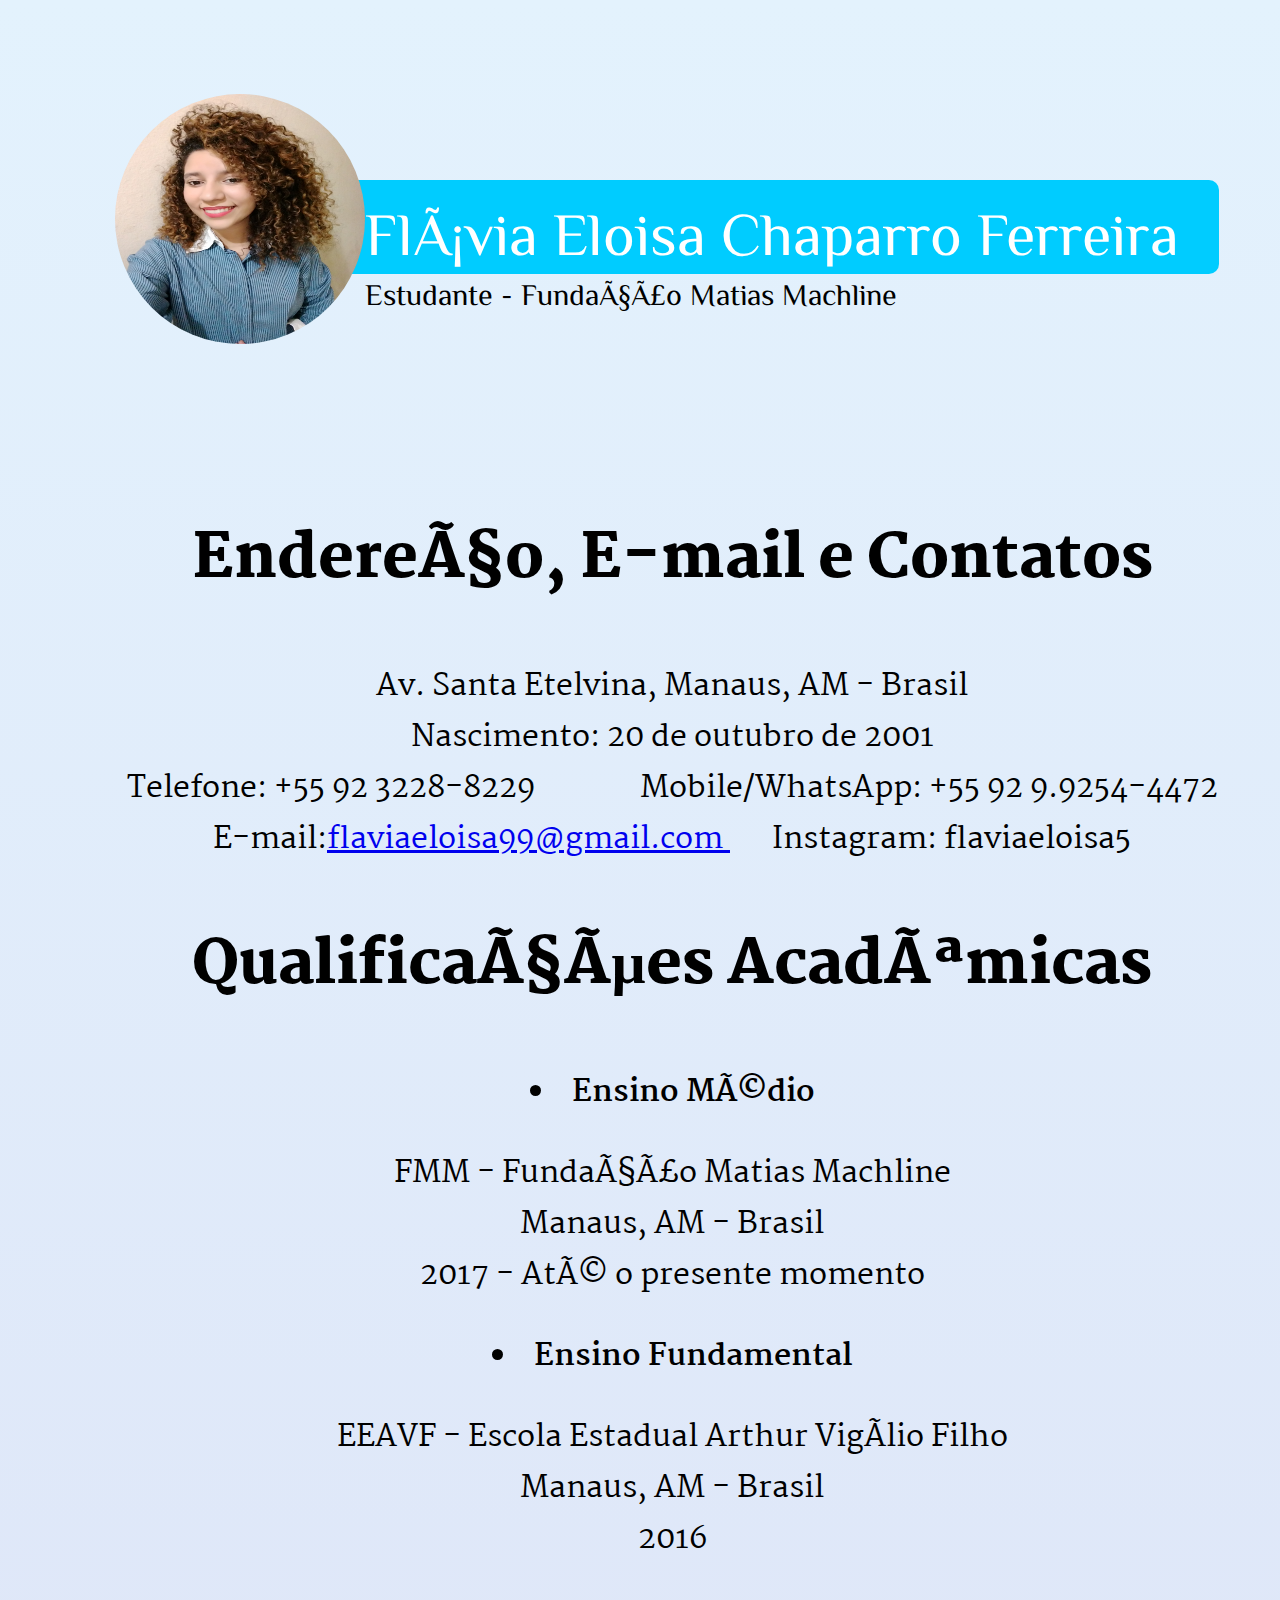
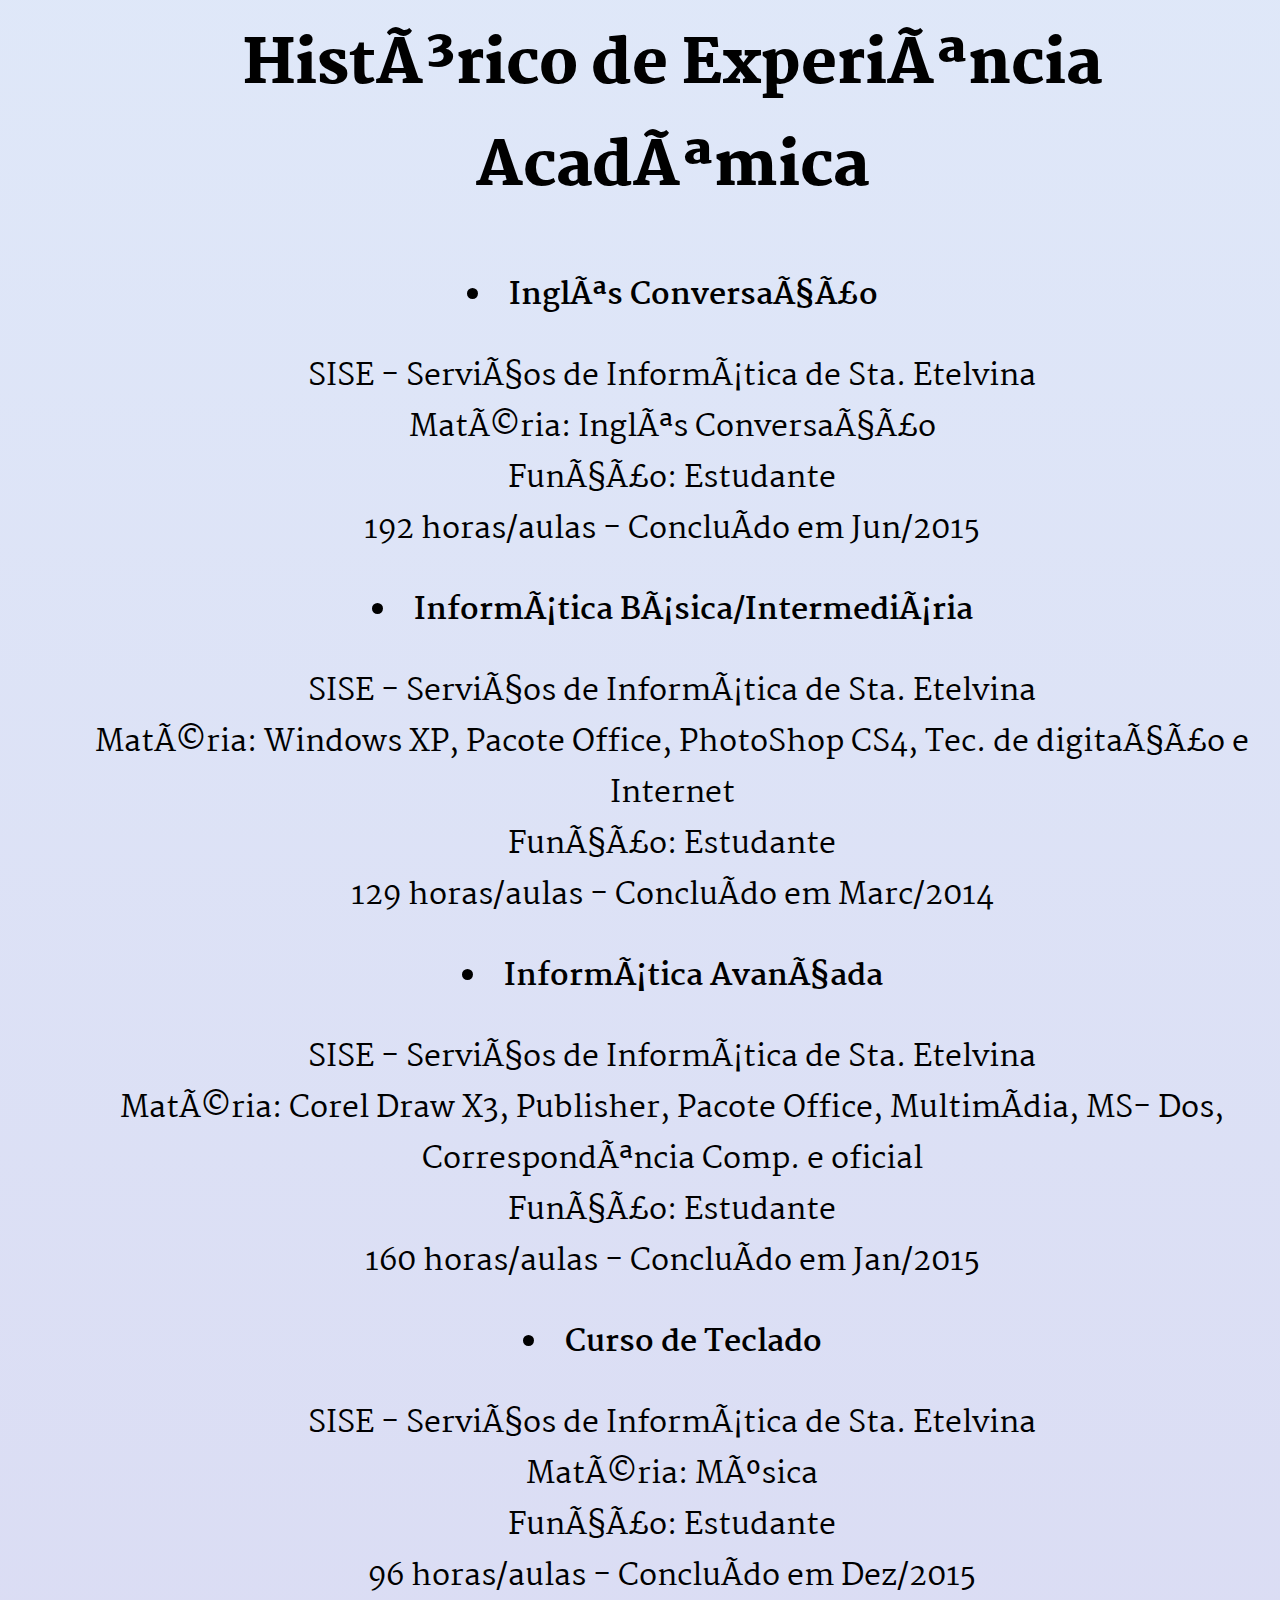
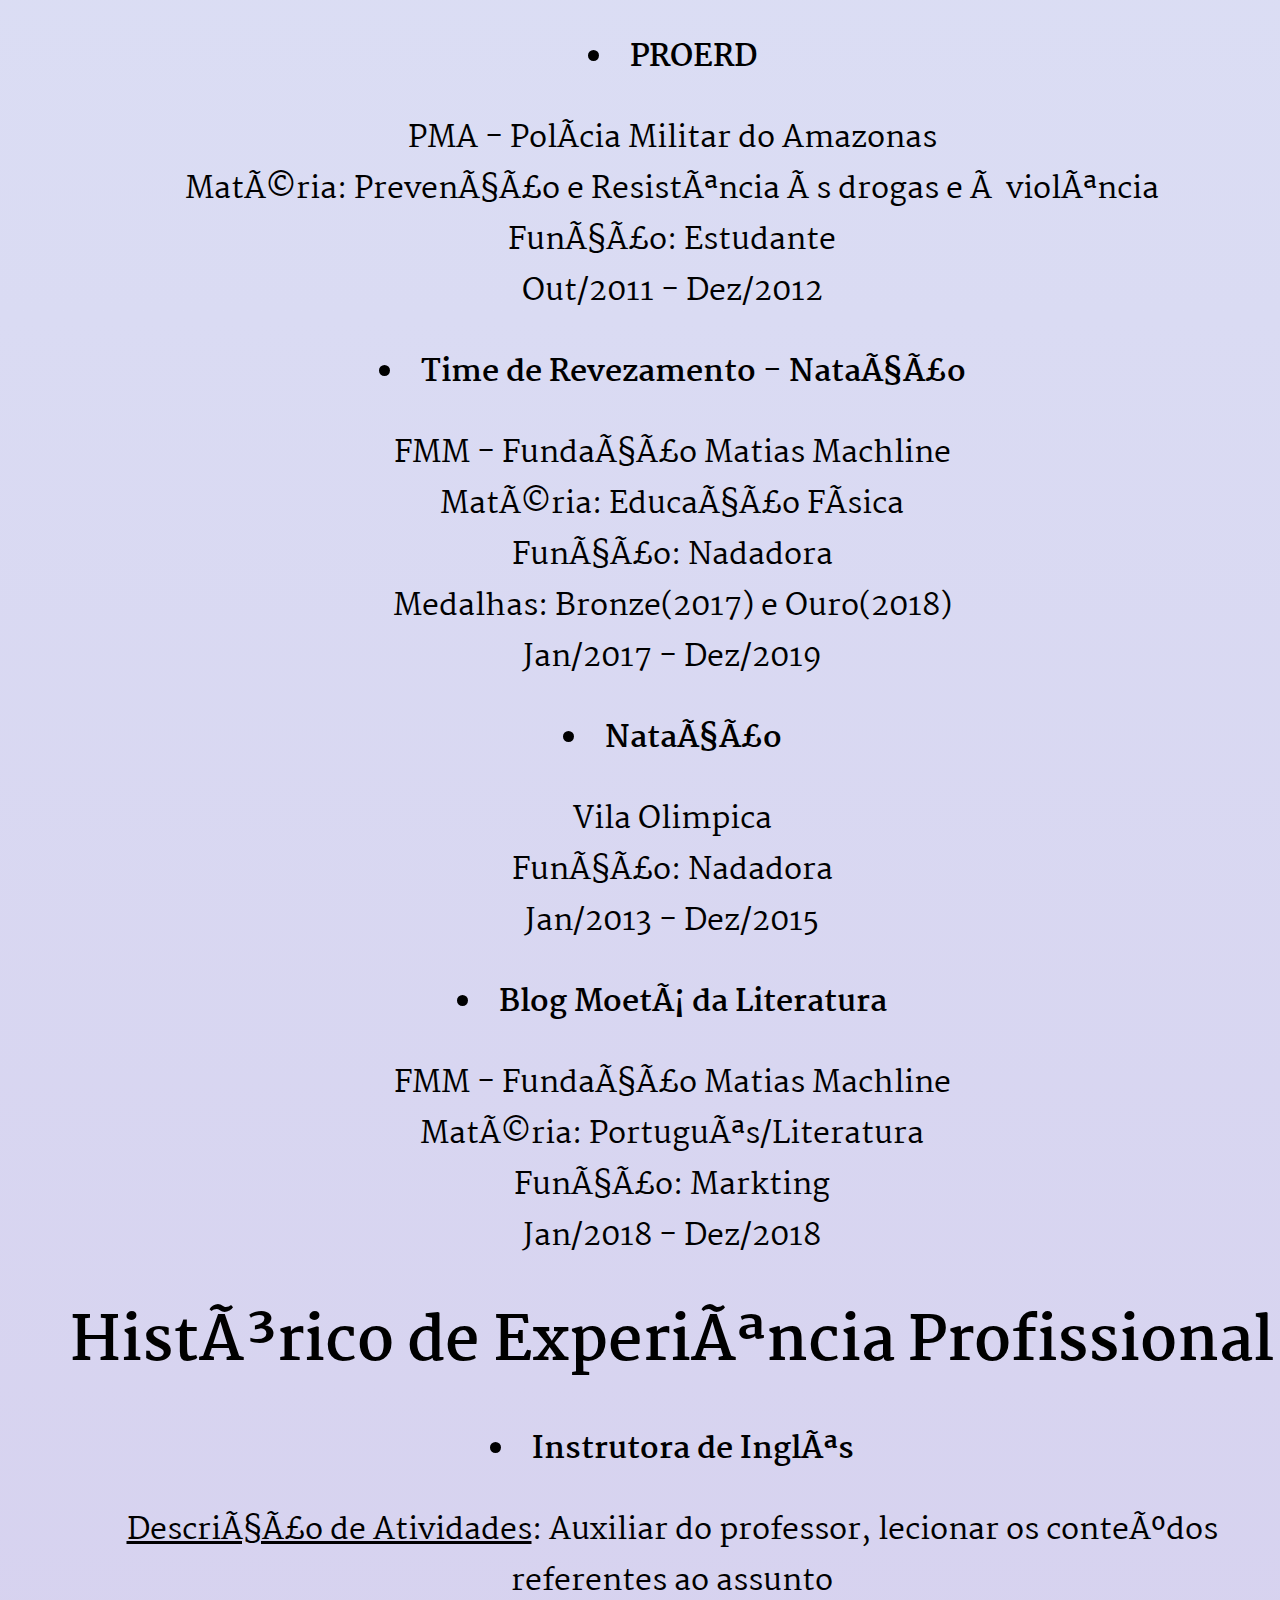
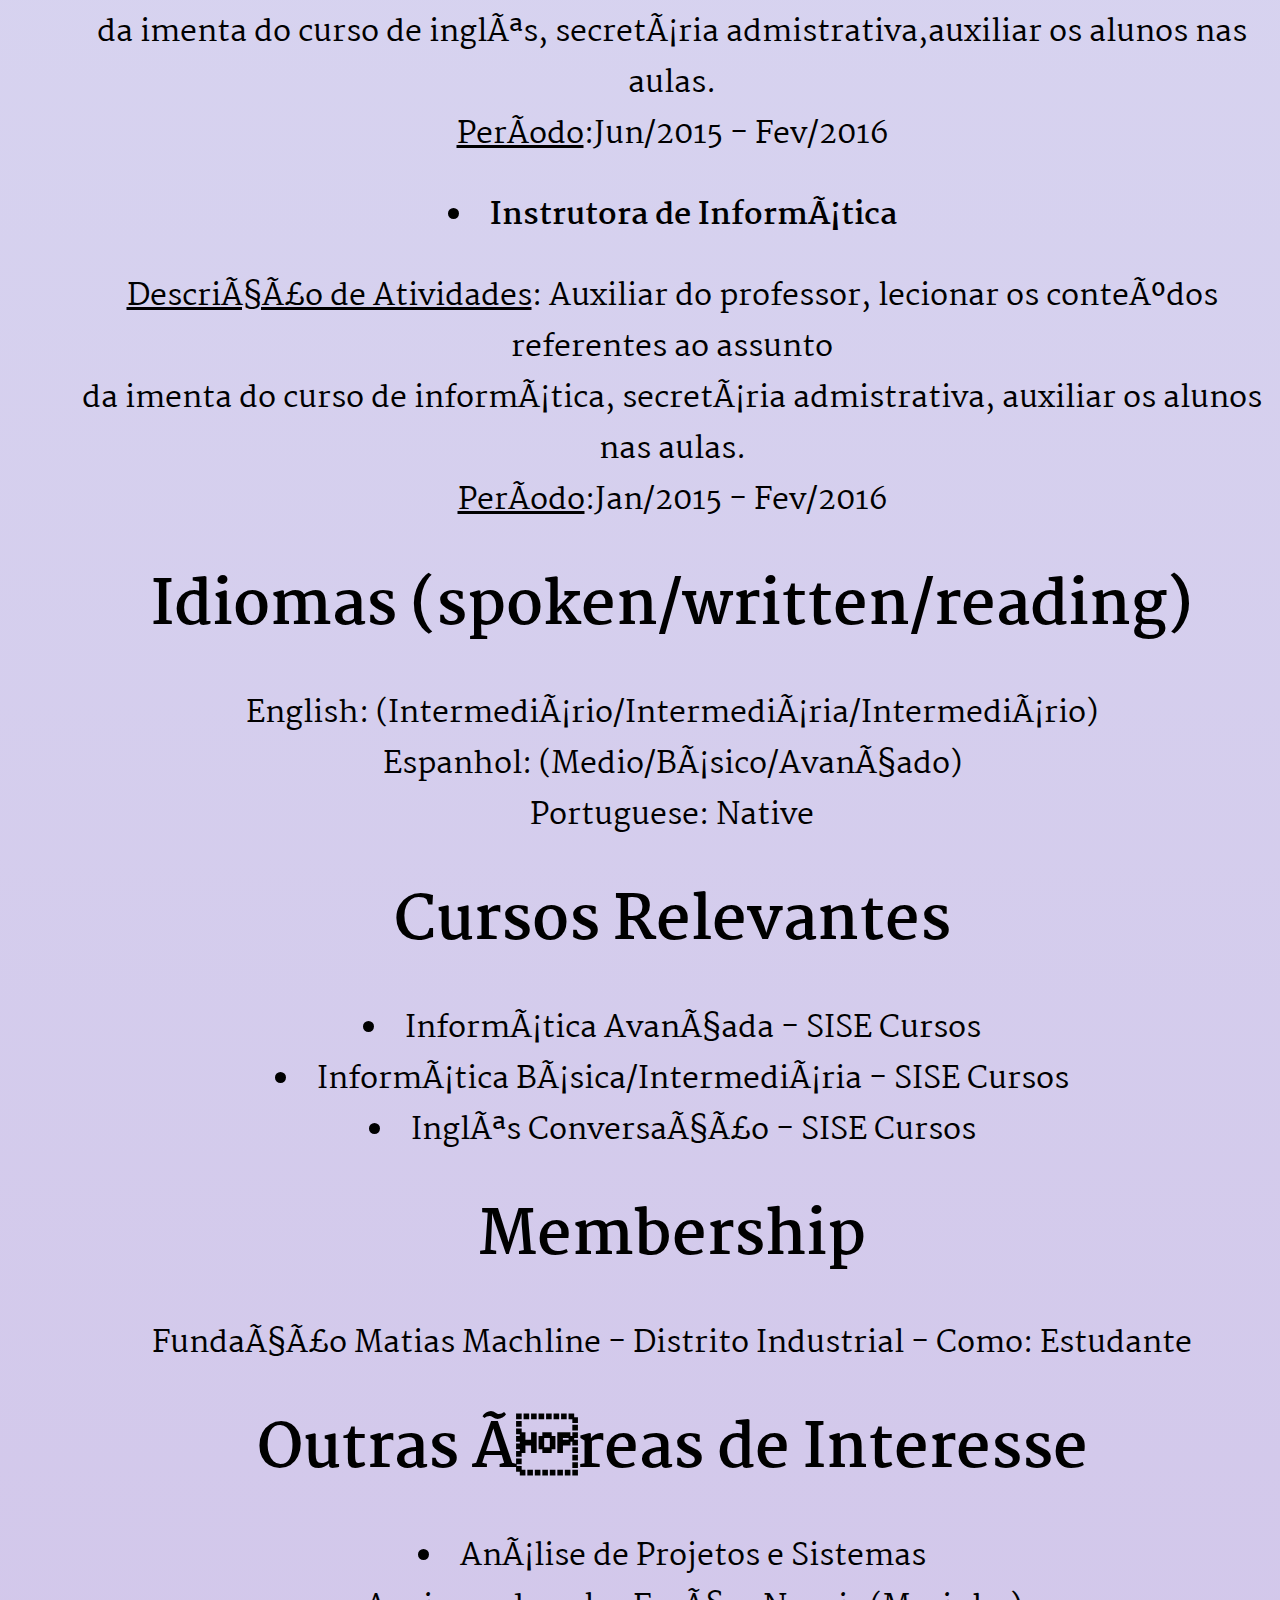
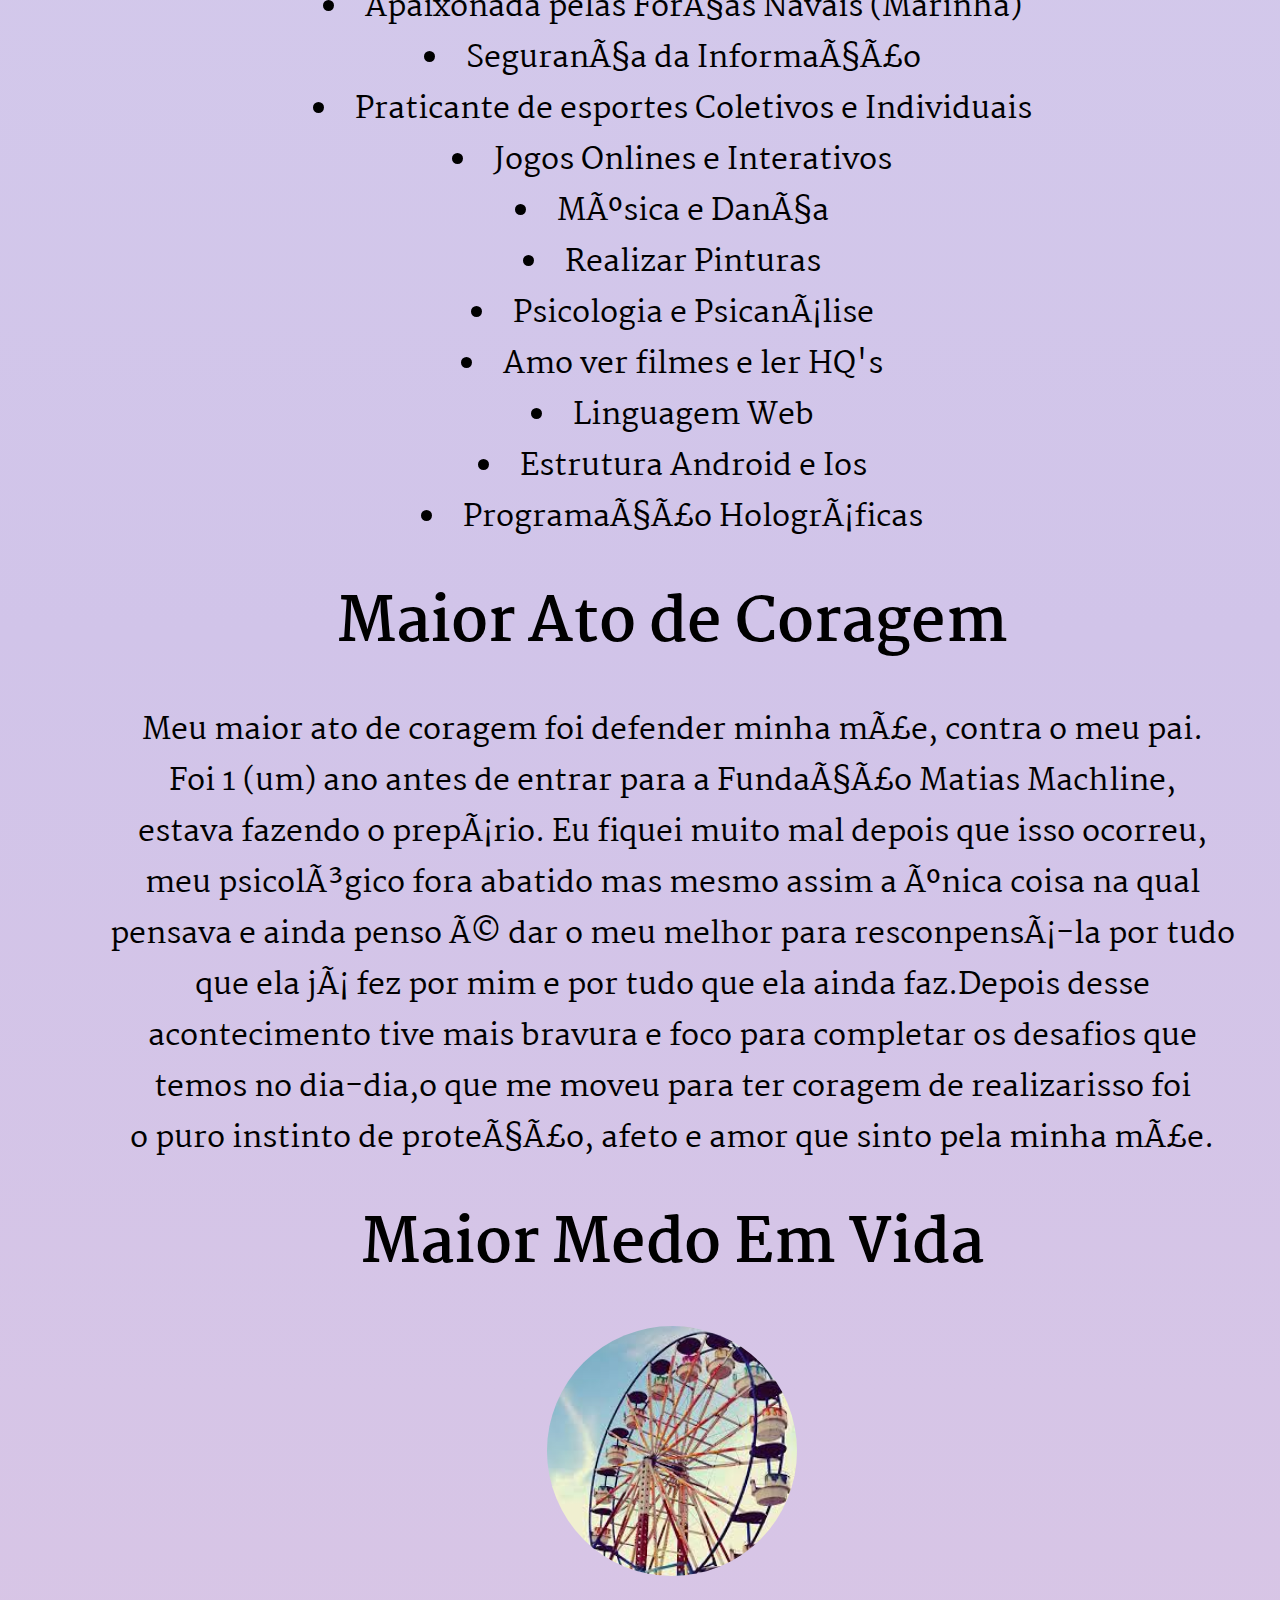
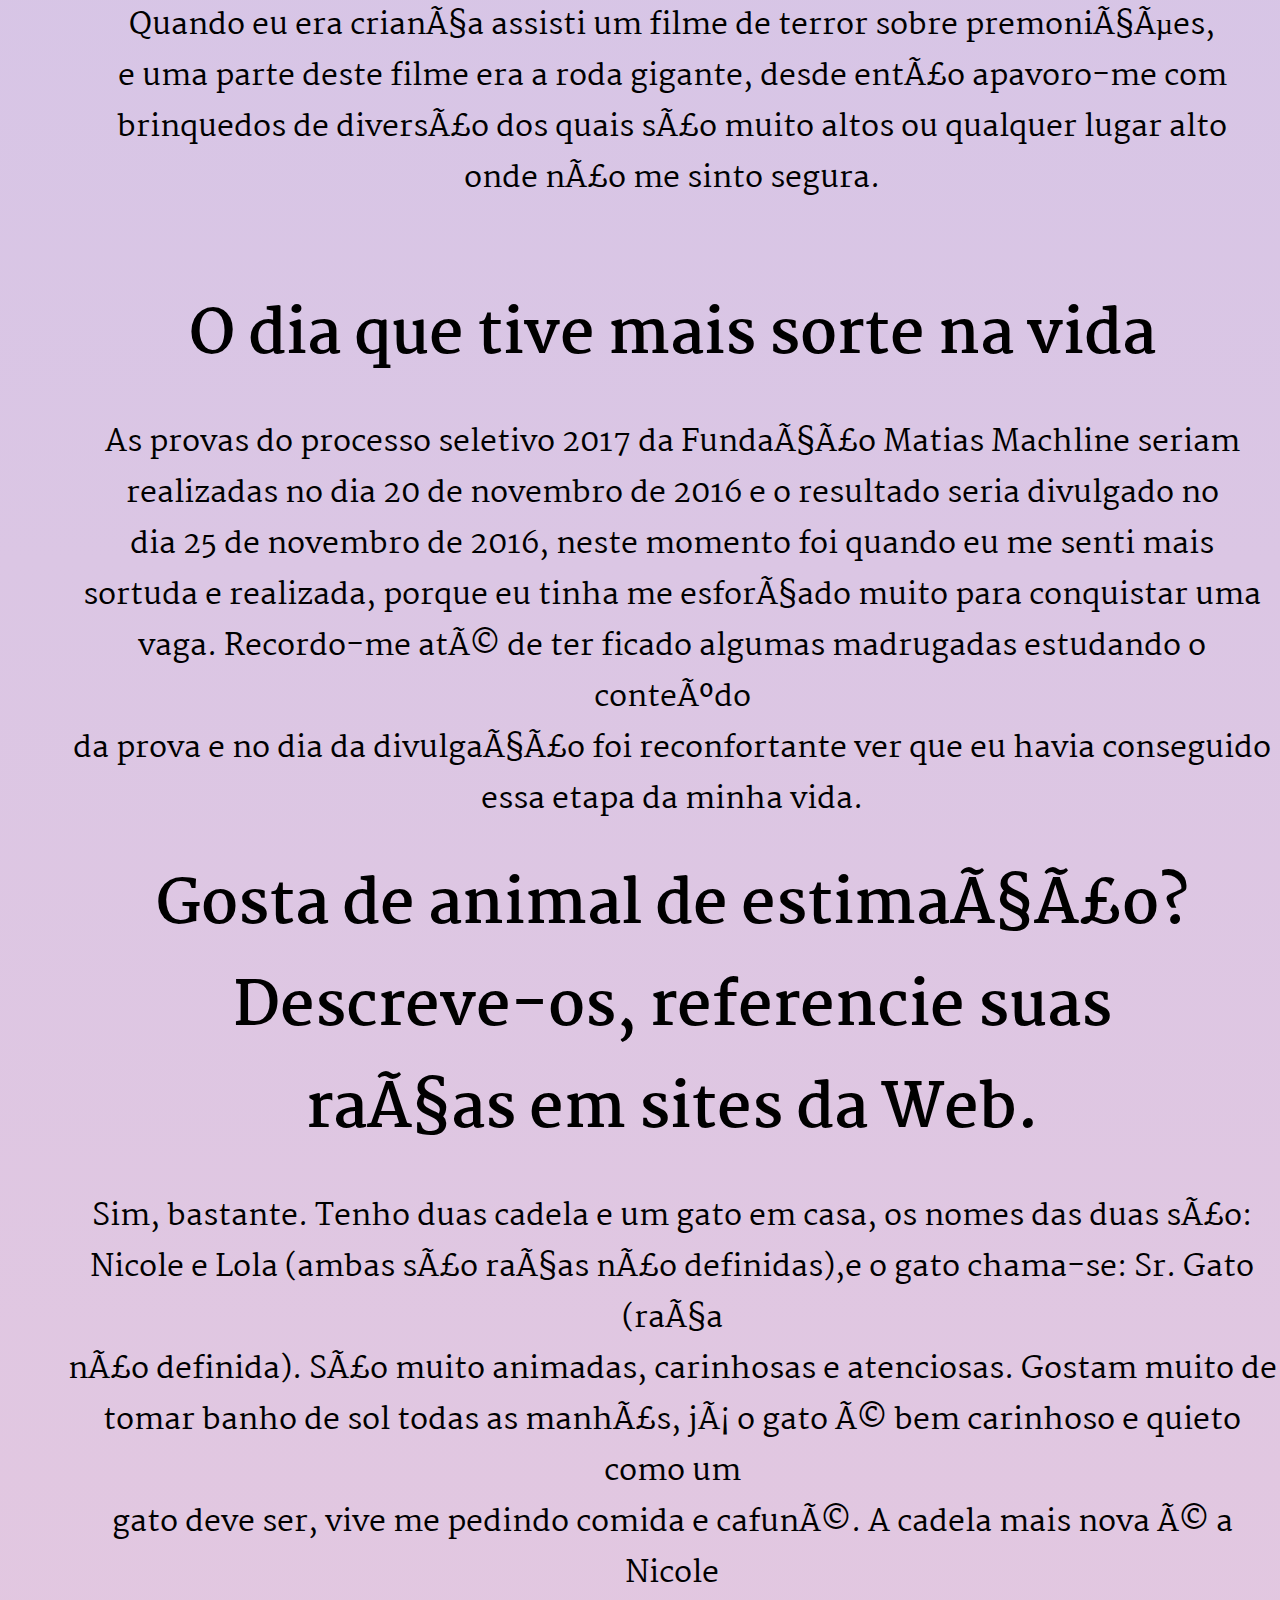
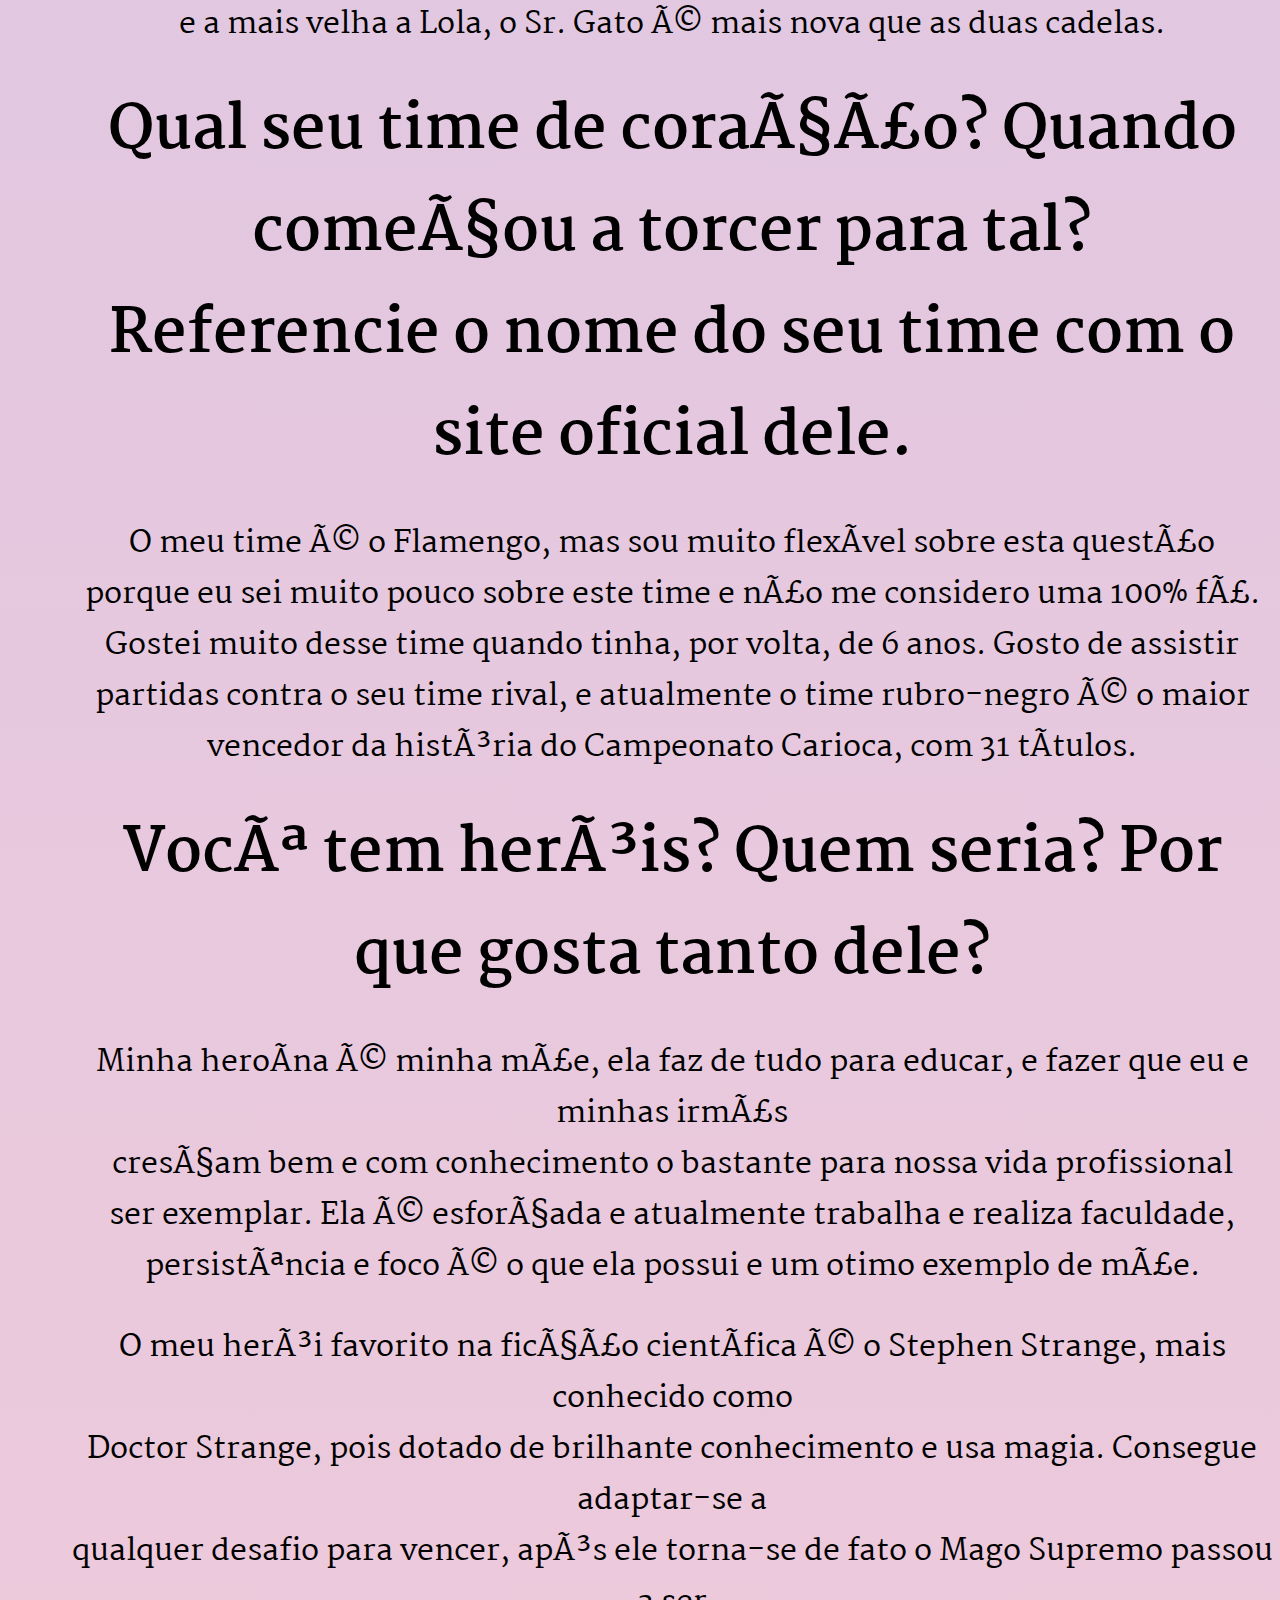
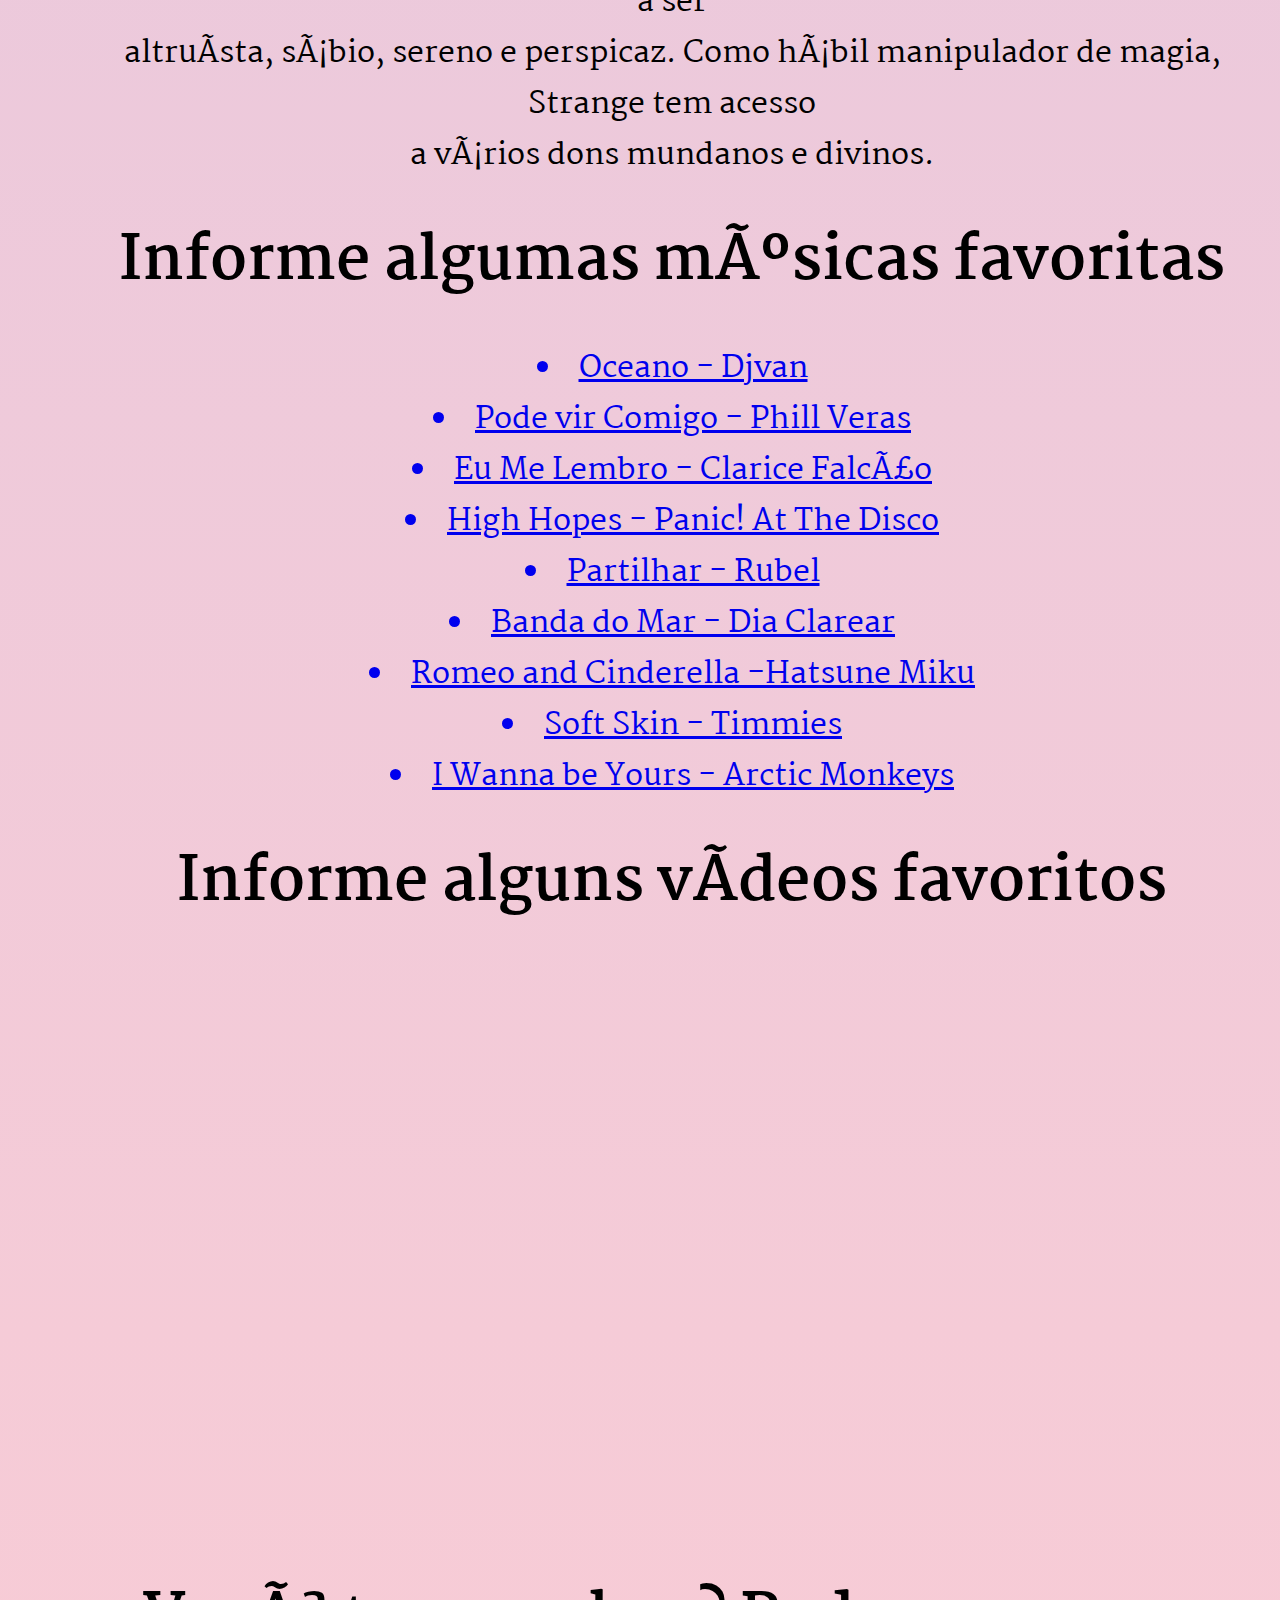
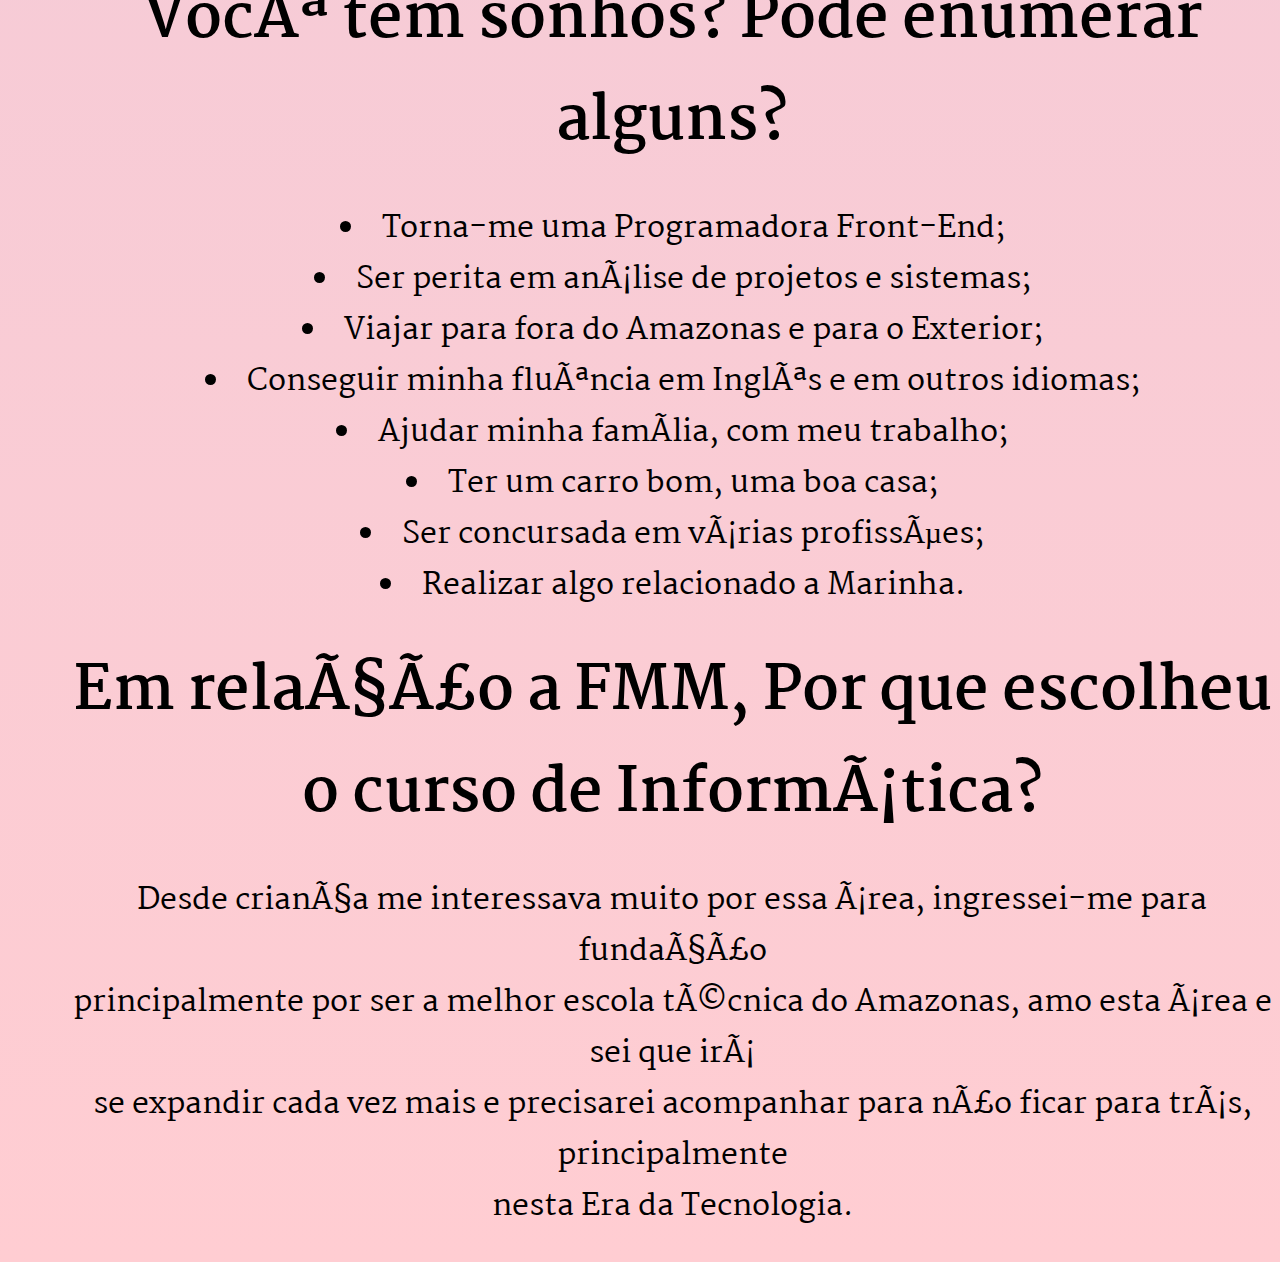
<file: index.html>
<html>
	<head>
		<meta content = "text/html"charset = "utp-8"> 
		<title>Curriculum Vitae</title>
		<link href="https://fonts.googleapis.com/css?family=El+Messiri|Kaushan+Script|Lobster|Martel&display=swap" rel="stylesheet"> 
		
	</head>
	
	<link rel = "stylesheet"  href="css/styles.css" >
	
	<body>
		<div class = "tracejado"><img class = "profile" src="Imagem\perfil1.jpg"/><font>Flávia Eloisa Chaparro Ferreira</font></div>
		<div class = "prof">Estudante - Fundação Matias Machline</div>		
		
		<!--Endereço,etc--><br><br>
		<h5><b class = "Topico1">Endereço, E-mail e Contatos</b><br></h5>
		<p class ="Top1_Text">Av. Santa Etelvina, Manaus, AM - Brasil<br>
		Nascimento: 20 de outubro de 2001 <br>
		Telefone: +55 92 3228-8229 &nbsp; &nbsp; &nbsp; &nbsp; &nbsp; &nbsp;&nbsp;&nbsp; Mobile/WhatsApp:  +55 92 9.9254-4472<br>
		E-mail:<a href ="mailto: flaviaeloisa99@gmail.com?subject=Hello%20again">flaviaeloisa99@gmail.com </a> &nbsp &nbsp &nbsp
		Instagram: flaviaeloisa5</p>
		
		<!--Qualificações-->
		<h5><b>Qualificações Acadêmicas</b></h5>
		<b><li>Ensino Médio<br></li></b>
		<p>FMM - Fundação Matias Machline<br>
		Manaus, AM - Brasil <br>
		2017 - Até o presente momento</p>
		
		<b><li>Ensino Fundamental<br></li></b>
		<p>EEAVF - Escola Estadual Arthur Vigílio Filho <br>
		Manaus, AM - Brasil<br>
		2016</p>
		
		<!--Histórico Acadêmico-->
		<h5><b>Histórico de Experiência Acadêmica</b></h5>
		<b><li>Inglês Conversação</li></b>
		<p>SISE - Serviços de Informática de Sta. Etelvina<br>
		Matéria: Inglês Conversação<br>
		Função: Estudante<br>
		192 horas/aulas -  Concluído em Jun/2015</p>
		
		<b><li>Informática Básica/Intermediária</li></b>
		<p>SISE - Serviços de Informática de Sta. Etelvina<br>
		Matéria: Windows XP, Pacote Office, PhotoShop CS4, Tec. de digitação e Internet <br>
		Função: Estudante<br>
		129 horas/aulas -  Concluído em Marc/2014</p>
		
		<b><li>Informática Avançada</li></b>
		<p>SISE -  Serviços de Informática de Sta. Etelvina<br>
		Matéria: Corel Draw X3, Publisher, Pacote Office, Multimídia, MS- Dos, Correspondência Comp. e oficial<br>
		Função: Estudante <br>
		160 horas/aulas -  Concluído em Jan/2015</p>
		
		<b><li>Curso de Teclado</li></b>
		<p>SISE -  Serviços de Informática de Sta. Etelvina<br>
		Matéria: Música<br>
		Função: Estudante<br>
		96 horas/aulas -  Concluído em Dez/2015</p>
		
		<b><li>PROERD</li></b>
		<p>PMA - Polícia Militar do Amazonas<br>
		Matéria: Prevenção e Resistência às drogas e à violência<br>
		Função: Estudante<br>
		Out/2011 - Dez/2012</p>
		
		<b><li>Time de Revezamento - Natação</li></b>
		<p>FMM - Fundação Matias Machline<br>
		Matéria: Educação Física<br>
		Função: Nadadora<br>
		Medalhas: Bronze(2017) e Ouro(2018)<br>
		Jan/2017 - Dez/2019</p>
		
		<b><li>Natação</li></b>
		<p>Vila Olimpica<br>
		Função: Nadadora<br>
		Jan/2013 - Dez/2015</p>
		
		<b><li>Blog Moetá da Literatura</li></b>
		<p>FMM - Fundação Matias Machline<br>
		Matéria: Português/Literatura<br>
		Função: Markting <br>
		Jan/2018 - Dez/2018</p>
		
		<!--Histórico de Experiência Profissional-->
		<p><b>Histórico de Experiência Profissional</b></p>
		<b><li>Instrutora de Inglês</li></b>
		<p><u>Descrição de Atividades</u>: Auxiliar do professor, lecionar os conteúdos referentes ao assunto<br>
		da imenta do curso de inglês, secretária admistrativa,auxiliar os alunos nas aulas.<br>
		<u>Período</u>:Jun/2015 - Fev/2016 </p>
		
		<b><li>Instrutora de Informática</li></b>
		<p><u>Descrição de Atividades</u>: Auxiliar do professor, lecionar os conteúdos referentes ao assunto<br>
		da imenta do curso de informática, secretária admistrativa, auxiliar os alunos nas aulas.<br>
		<u>Período</u>:Jan/2015 - Fev/2016 </p>
		
		<!--IDIOMAS-->
		<p><b>Idiomas (spoken/written/reading)</b></p>
		<p>English: (Intermediário/Intermediária/Intermediário)<br>
		Espanhol: (Medio/Básico/Avançado)</font> <br>
		Portuguese: Native</p>
		
		<!--Cursos Relevantes-->
		<p><b>Cursos Relevantes</b> </p>
		<p><li>Informática Avançada - SISE Cursos<br></li>
		<li>Informática Básica/Intermediária - SISE Cursos</li>
		<li>Inglês Conversação - SISE Cursos</li> </p>
		
		<!--Membership-->
		<p><b>Membership</b></p>
		<p>Fundação Matias Machline - Distrito Industrial - Como: Estudante</p>
		
		<!--Areas de Interesse-->
		<p><b>Outras Áreas de Interesse</b></p>
		<p><li>Análise de Projetos e Sistemas</li>
		<li>Apaixonada pelas Forças Navais (Marinha)</li>
		<li>Segurança da Informação</li>
		<li>Praticante de esportes Coletivos e Individuais</li>
		<li>Jogos Onlines e Interativos</li>
		<li>Música e Dança</li>
		<li>Realizar Pinturas</li>
		<li>Psicologia e Psicanálise</li>
		<li>Amo ver filmes e ler HQ's</li>
		<li>Linguagem Web</li>
		<li>Estrutura Android e Ios</li>
		<li>Programação Holográficas</li></p>
		
		<!--Maior Ato de Coragem-->
		<p><b>Maior Ato de Coragem</b></p>
		<p> Meu maior ato de coragem foi defender minha mãe, contra o meu pai.<br> 
		Foi 1 (um) ano antes de entrar para a Fundação Matias Machline,<br>
		estava fazendo o prepário.	Eu fiquei muito mal depois que isso ocorreu,<br>
		meu psicológico fora abatido mas mesmo assim a única coisa na qual<br> pensava
		e ainda penso é	dar o meu melhor para resconpensá-la por tudo<br>
		que ela já fez por mim e por tudo que ela ainda faz.Depois desse<br> 
		acontecimento tive mais bravura e foco para completar os desafios que<br> 
		temos no dia-dia,o que me moveu para ter coragem de realizarisso foi<br>
		o puro instinto de proteção, afeto e amor que sinto pela minha mãe.
		</p>
		
		<!--Maior Medo Em Vida-->
		<p><b>Maior Medo Em Vida</b></p>
		<img src="Imagem\roda_gigante.jpg"></img> <br>
		<p class = "Medo">Quando eu era criança assisti um filme de terror sobre premonições,<br>
		e uma parte deste filme era a roda gigante, desde então apavoro-me com <br>
		brinquedos de diversão dos quais são muito altos ou qualquer lugar alto<br> onde não me sinto segura.</p>
		
		<!--Descreva o dia que teve mais sorte na vida-->
		<p><br><b>O dia que tive mais sorte na vida</b></p>
		<p>As provas do processo seletivo 2017 da Fundação Matias Machline seriam<br>
		realizadas no dia 20 de novembro de 2016 e o resultado seria divulgado no<br>
		dia 25 de novembro de 2016, neste momento foi quando eu me senti mais<br> sortuda
		e realizada, porque eu tinha me esforçado muito para conquistar uma <br>vaga. Recordo-me
		até de ter ficado algumas madrugadas estudando o conteúdo<br>
		da prova e no dia da divulgação foi reconfortante ver que eu havia conseguido<br>
		essa etapa da minha vida.</p>
		
		<!--Meus Animais de Estimação-->
		<p><b>Gosta de animal de estimação? Descreve-os, referencie suas<br>
		raças em sites da Web.</b></p>
		<p>Sim, bastante. Tenho duas cadela e um gato em casa, os nomes das duas são:<br>
		Nicole e Lola (ambas são raças não definidas),e o gato chama-se: Sr. Gato (raça<br>
		não definida). São muito animadas, carinhosas e atenciosas. Gostam muito de<br>
		tomar banho de sol todas as manhãs, já o gato é bem carinhoso e quieto como um<br>
		gato deve ser, vive me pedindo comida e cafuné. A cadela mais nova é a Nicole<br>
		e a mais velha a Lola, o Sr. Gato é mais nova que as duas cadelas.</p>
	
		<!--Meu Time-->
		<p><b>Qual seu time de coração? Quando começou a torcer para tal?<br>
		Referencie o nome do seu time com o site oficial dele. </b></p>
		<p> O meu time é o Flamengo, mas sou muito flexível sobre esta questão<br>
		porque eu sei muito pouco sobre este time e não me considero uma 100% fã.<br> 
		Gostei muito desse time quando tinha, por volta, de 6 anos. Gosto de assistir<br>
		partidas contra o seu time rival, e atualmente o time rubro-negro é o maior<br>
		vencedor da história do Campeonato Carioca, com 31 títulos.</p>
		
		<!--Meus Heróis-->
		<p><b>Você tem heróis? Quem seria? Por que gosta tanto dele? </b></p>
		<p>Minha heroína é minha mãe, ela faz de tudo para educar, e fazer que eu e minhas irmãs<br>
		cresçam bem e com conhecimento o bastante para nossa vida profissional<br> 
		ser exemplar. Ela é esforçada e atualmente trabalha e realiza faculdade,<br>
		persistência e foco é o que ela possui e um otimo exemplo de mãe.</p>
		<p>O meu herói favorito na ficção científica é o Stephen Strange, mais conhecido como<br>
		Doctor Strange, pois dotado de brilhante conhecimento e usa magia. Consegue adaptar-se a<br>
		qualquer desafio para vencer, após ele torna-se de fato o Mago Supremo passou a ser<br>
		altruísta, sábio, sereno e perspicaz. Como hábil manipulador de magia, Strange tem acesso<br>
		a vários dons mundanos e divinos.
		</p>
		
		<!--Músicas Favoritas-->
		<p><b>Informe algumas músicas favoritas</b></p>
		<a href = "https://www.youtube.com/watch?v=2kqdlAYNEzk"><li>Oceano - Djvan</li></a>
		<a href = "https://www.youtube.com/watch?v=9nP6U4uiZLA"><li>Pode vir Comigo - Phill Veras</li></a>
		<a href = "https://www.youtube.com/watch?v=ThLamraSm1s"><li>Eu Me Lembro - Clarice Falcão</li></a>
		<a href = "https://www.youtube.com/watch?v=IPXIgEAGe4U"><li>High Hopes - Panic! At The Disco</li></a>
		<a href = "https://www.youtube.com/watch?v=g6lfrhFhkEM"><li>Partilhar - Rubel</li></a>
		<a href = "https://www.youtube.com/watch?v=8lNz3x6K1uA"><li>Banda do Mar - Dia Clarear</li></a>
		<a href = "https://www.youtube.com/watch?v=swqbfMh467A"><li>Romeo and Cinderella -Hatsune Miku</li></a>
		<a href = "https://www.youtube.com/watch?v=kM6mOjZ8JbA"><li>Soft Skin - Timmies</li></a>
		<a href = "https://www.youtube.com/watch?v=fJLQCf4mFP0"><li>I Wanna be Yours - Arctic Monkeys</li></a>
		
		<!--Vídeos Favoritos-->
		<p><b>Informe alguns vídeos favoritos</b></p>
		<iframe width="330" height="280" src="https://www.youtube.com/embed/fmI_Ndrxy14" frameborder="0" allow="accelerometer; autoplay; encrypted-media; gyroscope; picture-in-picture" allowfullscreen></iframe>
		&nbsp;&nbsp; <iframe width="330" height="280" src="https://www.youtube.com/embed/Gkcd_U8DVSA" frameborder="0" allow="accelerometer; autoplay; encrypted-media; gyroscope; picture-in-picture" allowfullscreen></iframe>
		&nbsp;&nbsp; <iframe width="330" height="280" src="https://www.youtube.com/embed/XZ2-beVzbhQ" frameborder="0" allow="accelerometer; autoplay; encrypted-media; gyroscope; picture-in-picture" allowfullscreen></iframe>
		&nbsp;&nbsp; <iframe width="330" height="280" src="https://www.youtube.com/embed/D6zpk0nk2PE" frameborder="0" allow="accelerometer; autoplay; encrypted-media; gyroscope; picture-in-picture" allowfullscreen></iframe>
	
		<!--Você tem sonhos? Pode enumerar alguns?-->
		<p><b>Você tem sonhos? Pode enumerar alguns?</b></p>
		<p><li>Torna-me uma Programadora Front-End;</li>
		<li>Ser perita em análise de projetos e sistemas;</li>
		<li>Viajar para fora do Amazonas e para o Exterior;</li>
		<li>Conseguir minha fluência em Inglês e em outros idiomas;</li>
		<li>Ajudar minha família, com meu trabalho;</li>
		<li>Ter um carro bom, uma boa casa;</li>
		<li>Ser concursada em várias profissões;</li>
		<li>Realizar algo relacionado a Marinha.</li></p>
		
		<!--Em relação a FMM, Por que escolheu o curso de Informática?-->
		<p><b>Em relação a FMM, Por que escolheu o curso de Informática?</b></p>
		<p> Desde criança me interessava muito por essa área, ingressei-me para fundação<br>
		principalmente por ser a melhor escola técnica do Amazonas, amo esta área e sei que irá<br>
		se expandir cada vez mais e precisarei acompanhar para não ficar para trás, principalmente<br>
		nesta Era da Tecnologia.</p>
		
		
	</body>
	
</html>
</file>
<file: css/styles.css>
*{
	font-size:60px; 	
}

body{
	background:linear-gradient(#e3f2fd,#d1c4e9,#ffcdd2);
	visibility: inherit;
	z-index: 50;
	margin:0px;
	margin-left:5%;
	text-align:center;
}
.profile{
	font-family: 'El Messiri', sans-serif;
	float:left;
	border-radius: 125px;
	margin-left:10%;
	width:250px;
	height:250px;
	margin-top:-100px;
	margin-left: -10px;
}
img{
	float:center;
	border-radius: 1250px;
	width:250px;
	height:250px;
	
}
.medo{
	margin-top:2%;
	
}
.tracejado{
	text-align:left;
	font-family: 'El Messiri', sans-serif;
	text-align:left;
	padding-top:14px;
	margin-top: 180px;
	margin-left: 5%;
	background-color:#00ccff;
	color:white;
	border-radius:10px;
	width:90%;
	height:80px;
	
}

.prof{
	font-size:30px;	
	text-align:left;
	font-family: 'El Messiri', sans-serif;
}

h5{
	font-family: 'Martel', serif;
	font-size:30px;

}
p,a,u{
	font-family: 'Martel', serif;
	font-size:30px;	
}
li{
	font-family: 'Martel', serif;
	font-size:30px;	
}
</file>
